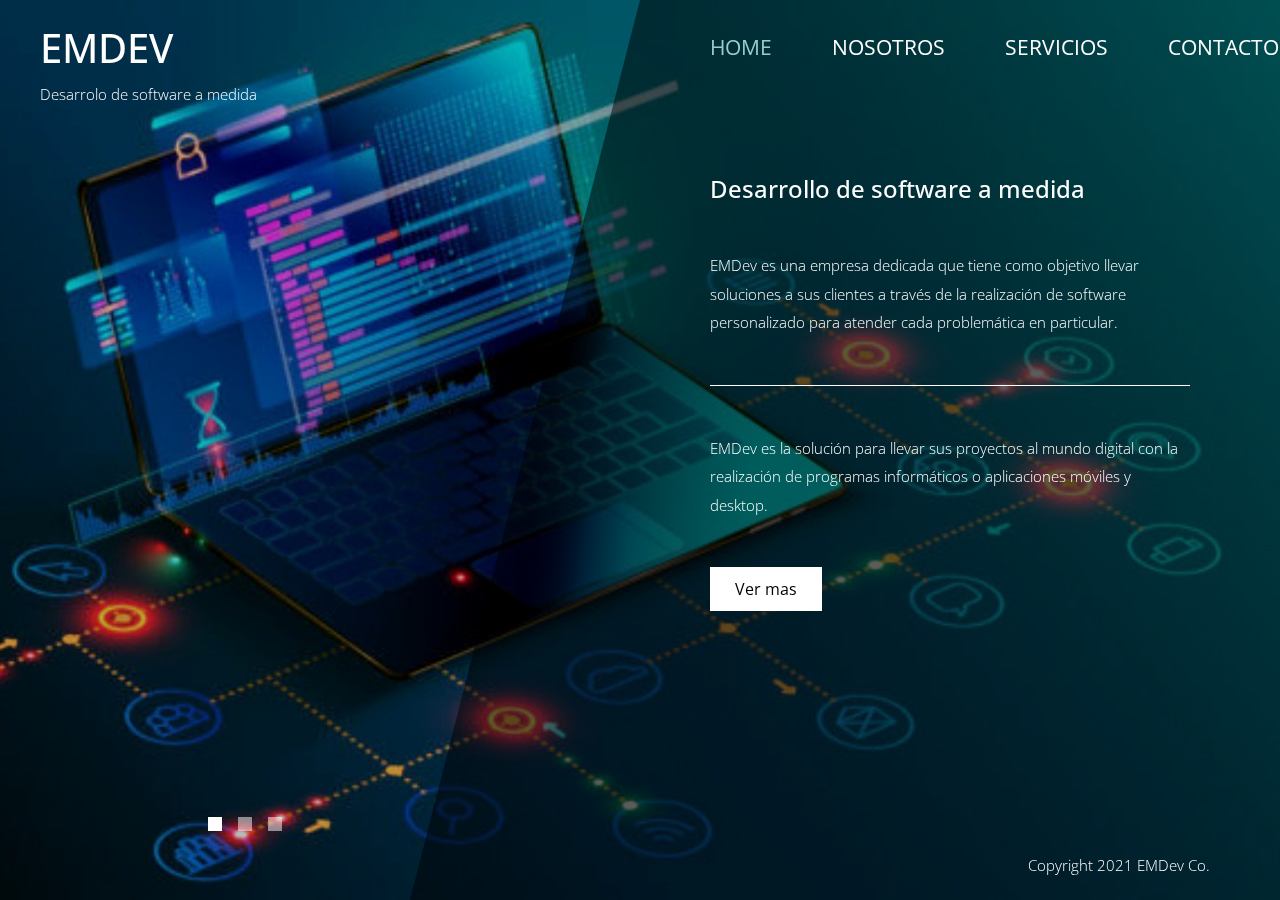
<file: index.html>
<!DOCTYPE html>
<html lang="en">

<head>
    <meta charset="UTF-8">
    <meta name="viewport" content="width=device-width, initial-scale=1.0">
    <meta http-equiv="X-UA-Compatible" content="ie=edge">
    <link rel="icon" type="image/x-icon" href="img/icono.ico" />
    <title>EMDev</title>
    <link href="https://fonts.googleapis.com/css?family=Open+Sans:300,400" rel="stylesheet" /> <!-- https://fonts.google.com/ -->
    <link href="css/bootstrap.min.css" rel="stylesheet" /> <!-- https://getbootstrap.com/ -->
    <link href="fontawesome/css/all.min.css" rel="stylesheet" /> <!-- https://fontawesome.com/ -->
    <link href="css/templatemo-diagoona.css" rel="stylesheet" />

</head>

<body>
    <div class="tm-container">        
        <div>
            <div class="tm-row pt-4">
                <div class="tm-col-left">
                    <div class="tm-site-header media">
                        <!--i class="fas fa-umbrella-beach fa-3x mt-1 tm-logo"></i-->
                        <div class="media-body">
                            <h1 class="tm-sitename text-uppercase">EMDev</h1>
                            <p class="tm-slogon">Desarrolo de software a medida</p>
                        </div>        
                    </div>
                </div>
                <div class="tm-col-right">
                    <nav class="navbar navbar-expand-lg" id="tm-main-nav">
                        <button class="navbar-toggler toggler-example mr-0 ml-auto" type="button" 
                            data-toggle="collapse" data-target="#navbar-nav" 
                            aria-controls="navbar-nav" aria-expanded="false" aria-label="Toggle navigation">
                            <span><i class="fas fa-bars"></i></span>
                        </button>
                        <div class="collapse navbar-collapse tm-nav" id="navbar-nav">
                            <ul class="navbar-nav text-uppercase">
                                <li class="nav-item active">
                                    <a class="nav-link tm-nav-link" href="#">Home<span class="sr-only">(current)</span></a>
                                </li>
                                <li class="nav-item">
                                    <a class="nav-link tm-nav-link" href="about.html">Nosotros</a>
                                </li>
                                <li class="nav-item">
                                    <a class="nav-link tm-nav-link" href="services.html">Servicios</a>
                                </li>                                                          
                                <li class="nav-item">
                                    <a class="nav-link tm-nav-link" href="contact.html">Contacto</a>
                                </li>
                            </ul>                            
                        </div>                        
                    </nav>
                </div>
            </div>
            
            <div class="tm-row">
                <div class="tm-col-left"></div>
                <main class="tm-col-right">
                    <section class="tm-content">
                        <h2 class="mb-5 tm-content-title">Desarrollo de software a medida</h2>
                        <p class="mb-5">EMDev es una empresa dedicada que tiene como objetivo llevar soluciones a sus clientes a través de la realización de software personalizado para atender cada problemática en particular.</p>
                        <hr class="mb-5">
                        <p class="mb-5">EMDev es la solución para llevar sus proyectos al mundo digital con la realización de programas informáticos o aplicaciones móviles y desktop.</p>                        
                        <a href="about.html" class="btn btn-primary">Ver mas</a>
                    </section>
                </main>
            </div>
        </div>        

        <div class="tm-row">
            <div class="tm-col-left text-center">            
                <ul class="tm-bg-controls-wrapper">
                    <li class="tm-bg-control active" data-id="0"></li>
                    <li class="tm-bg-control" data-id="1"></li>
                    <li class="tm-bg-control" data-id="2"></li>
                </ul>            
            </div>        
            <div class="tm-col-right tm-col-footer">
                <footer class="tm-site-footer text-right">
                    <p class="mb-0">Copyright 2021 EMDev Co.</p> 
                </footer>
            </div>  
        </div>

        <!-- Diagonal background design -->
        <div class="tm-bg">
            <div class="tm-bg-left"></div>
            <div class="tm-bg-right"></div>
        </div>
    </div>

    <script src="js/jquery-3.4.1.min.js"></script>
    <script src="js/bootstrap.min.js"></script>
    <script src="js/jquery.backstretch.min.js"></script>
    <script src="js/templatemo-script.js"></script>
</body>
</html>
</file>
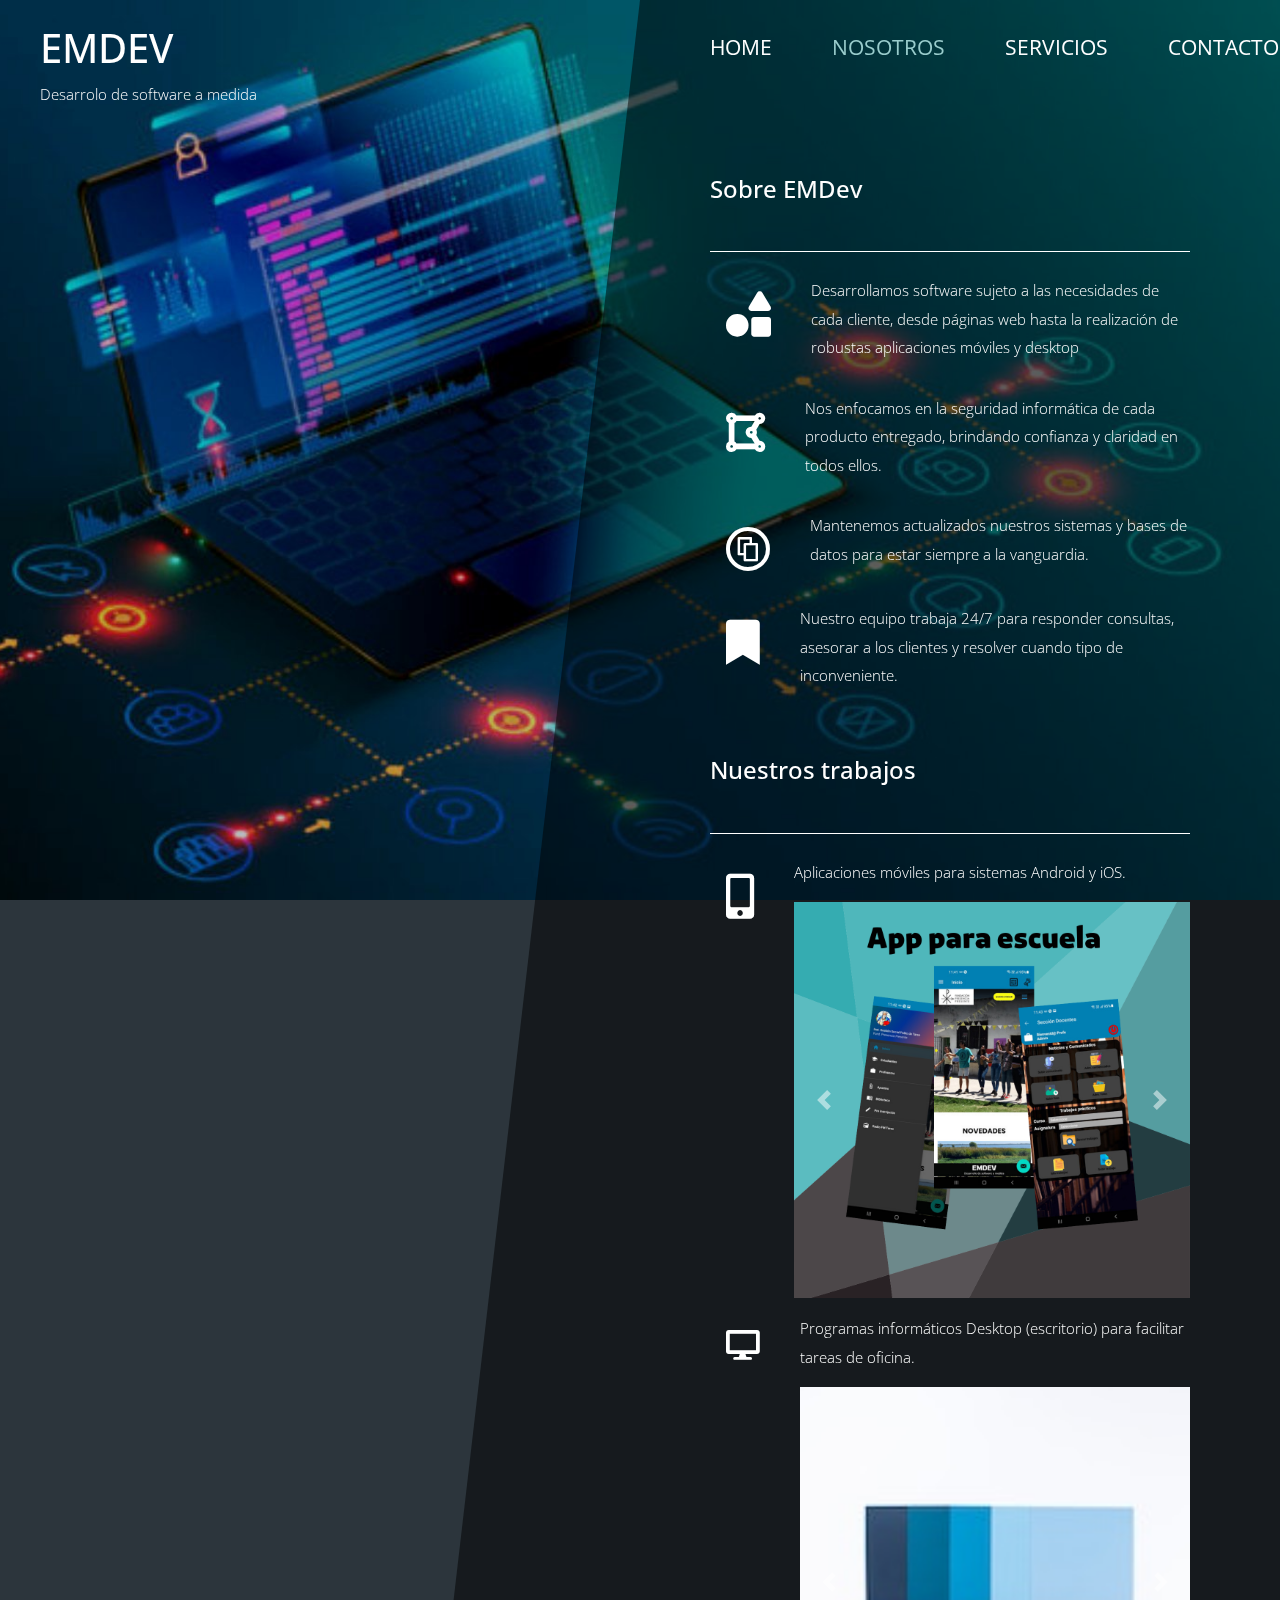
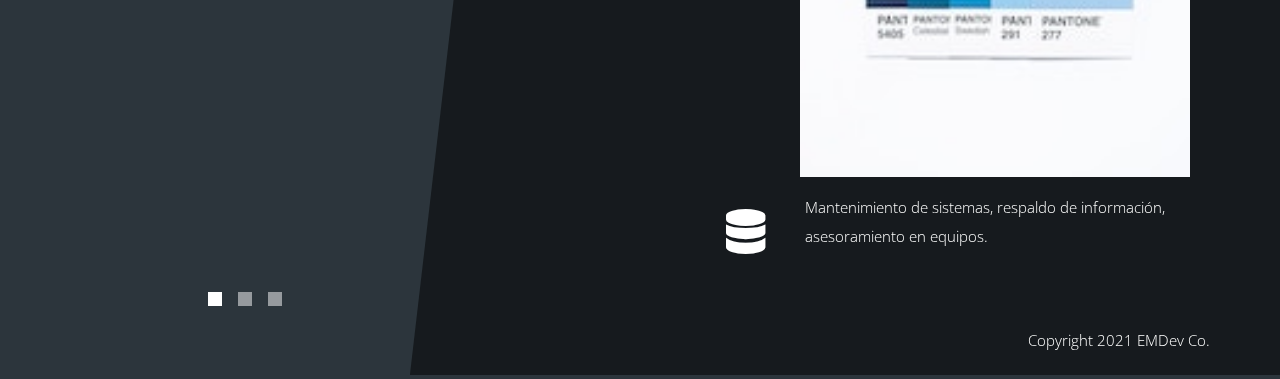
<file: about.html>
<!DOCTYPE html>
<html lang="en">

<head>
    <meta charset="UTF-8">
    <meta name="viewport" content="width=device-width, initial-scale=1.0">
    <meta http-equiv="X-UA-Compatible" content="ie=edge">
    <link rel="icon" type="image/x-icon" href="img/icono.ico" />
    <title>EMDev - Nosotros</title>
    <link href="https://fonts.googleapis.com/css?family=Open+Sans:300,400" rel="stylesheet" /> <!-- https://fonts.google.com/ -->
    <link href="css/bootstrap.min.css" rel="stylesheet" /> <!-- https://getbootstrap.com/ -->
    <link href="fontawesome/css/all.min.css" rel="stylesheet" /> <!-- https://fontawesome.com/ -->
    <link href="css/templatemo-diagoona.css" rel="stylesheet" />

</head>

<body>
    <div class="tm-container">        
        <div>
            <div class="tm-row pt-4">
                <div class="tm-col-left">
                    <div class="tm-site-header media">
                        <!--i class="fas fa-umbrella-beach fa-3x mt-1 tm-logo"></i-->
                        <div class="media-body">
                            <h1 class="tm-sitename text-uppercase">EMDev</h1>
                            <p class="tm-slogon">Desarrolo de software a medida</p>
                        </div>        
                    </div>
                </div>
                <div class="tm-col-right">
                    <nav class="navbar navbar-expand-lg" id="tm-main-nav">
                        <button class="navbar-toggler toggler-example mr-0 ml-auto" type="button" 
                            data-toggle="collapse" data-target="#navbar-nav" 
                            aria-controls="navbar-nav" aria-expanded="false" aria-label="Toggle navigation">
                            <span><i class="fas fa-bars"></i></span>
                        </button>
                        <div class="collapse navbar-collapse tm-nav" id="navbar-nav">
                            <ul class="navbar-nav text-uppercase">
                                <li class="nav-item">
                                    <a class="nav-link tm-nav-link" href="index.html">Home</a>
                                </li>
                                <li class="nav-item active">
                                    <a class="nav-link tm-nav-link" href="about.html">Nosotros<span class="sr-only">(current)</span></a>
                                </li>
                                <li class="nav-item">
                                    <a class="nav-link tm-nav-link" href="services.html">Servicios</a>
                                </li>                                                          
                                <li class="nav-item">
                                    <a class="nav-link tm-nav-link" href="contact.html">Contacto</a>
                                </li>
                            </ul>                            
                        </div>                        
                    </nav>
                </div>
            </div>
            
            <div class="tm-row">
                <div class="tm-col-left"></div>
                <main class="tm-col-right">
                    <section class="tm-content tm-about">
                        <h2 class="mb-5 tm-content-title">Sobre EMDev</h2>
                        <hr class="mb-4">
                        <div class="media my-3">
                            <i class="fas fa-shapes fa-3x p-3 mr-4"></i>
                            <div class="media-body">
                                <p>Desarrollamos software sujeto a las necesidades de cada cliente, desde páginas web hasta la realización de robustas aplicaciones móviles y desktop</p>
                            </div> 
                        </div>
                        <div class="media my-3">
                            <i class="fas fa-draw-polygon fa-3x p-3 mr-4"></i>
                            <div class="media-body">
                                <p>Nos enfocamos en la seguridad informática de cada producto entregado, brindando confianza y claridad en todos ellos.</p>
                            </div> 
                        </div>
                        <div class="media my-3">
                            <i class="fab fa-creative-commons-share fa-3x p-3 mr-4"></i>
                            <div class="media-body">
                                <p>Mantenemos actualizados nuestros sistemas y bases de datos para estar siempre a la vanguardia.</p>
                            </div> 
                        </div>
                        <div class="media my-3">
                            <i class="fas fa-bookmark fa-3x p-3 mr-4"></i>
                            <div class="media-body">
                                <p>Nuestro equipo trabaja 24/7 para responder consultas, asesorar a los clientes y resolver cuando tipo de inconveniente.</p>
                            </div> 
                        </div>                        
                    </section>

                    <section class="tm-content tm-about">
                        <h2 class="mb-5 tm-content-title">Nuestros trabajos</h2>
                        <hr class="mb-4">
                        <div class="media my-3">
                            <!--i class="fas fa-shapes fa-3x p-3 mr-4"></i-->
                            <i class="fas fa-mobile-alt fa-3x p-3 mr-4"></i>
                            <div class="media-body">
                                <p>Aplicaciones móviles para sistemas Android y iOS.</p>
                                <div id="carouselExampleControls" class="carousel slide" data-ride="carousel">
                                    <div class="carousel-inner">
                                      <div class="carousel-item active">
                                        <img class="d-block w-100" src="img/app-escolar.png" alt="First slide">
                                      </div>
                                      <div class="carousel-item">
                                        <img class="d-block w-100" src="img/app-emprendimientos.png" alt="Second slide">
                                      </div>
                                      <div class="carousel-item">
                                        <img class="d-block w-100" src="img/app-negocios.png" alt="Third slide">
                                      </div>
                                    </div>
                                    <a class="carousel-control-prev" href="#carouselExampleControls" role="button" data-slide="prev">
                                      <span class="carousel-control-prev-icon" aria-hidden="true"></span>
                                      <span class="sr-only">Anterior</span>
                                    </a>
                                    <a class="carousel-control-next" href="#carouselExampleControls" role="button" data-slide="next">
                                      <span class="carousel-control-next-icon" aria-hidden="true"></span>
                                      <span class="sr-only">Siguiente</span>
                                    </a>
                                </div>
                            </div> 
                        </div>
                        <div class="media my-3">
                            <i class="fas fa-desktop fa-2x p-3 mr-4"></i>
                            <div class="media-body">
                                <p>Programas informáticos Desktop (escritorio) para facilitar tareas de oficina.</p>
                                <div id="carouselExampleControls1" class="carousel slide" data-ride="carousel">
                                    <div class="carousel-inner">
                                      <div class="carousel-item active">
                                        <img class="d-block w-100" src="img/services-1.jpg" alt="First slide">
                                      </div>
                                      <div class="carousel-item">
                                        <img class="d-block w-100" src="img/services-2.jpg" alt="Second slide">
                                      </div>
                                      <div class="carousel-item">
                                        <img class="d-block w-100" src="img/services-3.jpg" alt="Third slide">
                                      </div>
                                    </div>
                                    <a class="carousel-control-prev" href="#carouselExampleControls1" role="button" data-slide="prev">
                                      <span class="carousel-control-prev-icon" aria-hidden="true"></span>
                                      <span class="sr-only">Anterior</span>
                                    </a>
                                    <a class="carousel-control-next" href="#carouselExampleControls1" role="button" data-slide="next">
                                      <span class="carousel-control-next-icon" aria-hidden="true"></span>
                                      <span class="sr-only">Siguiente</span>
                                    </a>
                                </div>
                            </div> 
                        </div>
                        <div class="media my-3">
                            <i class="fas fa-database fa-3x p-3 mr-4"></i>
                            <div class="media-body">
                                <p>Mantenimiento de sistemas, respaldo de información, asesoramiento en equipos.</p>
                            </div> 
                        </div>                       
                    </section>
                </main>
           
            </div>
        </div>        

        <div class="tm-row">
            <div class="tm-col-left text-center">            
                <ul class="tm-bg-controls-wrapper">
                    <li class="tm-bg-control active" data-id="0"></li>
                    <li class="tm-bg-control" data-id="1"></li>
                    <li class="tm-bg-control" data-id="2"></li>
                </ul>            
            </div>        
            <div class="tm-col-right tm-col-footer">
                <footer class="tm-site-footer text-right">
                    <p class="mb-0">Copyright 2021 EMDev Co.</p> 
                </footer>
            </div>   
        </div>        

        <!-- Diagonal background design -->
        <div class="tm-bg">
            <div class="tm-bg-left"></div>
            <div class="tm-bg-right"></div>
        </div>
    </div>

    <script src="js/jquery-3.4.1.min.js"></script>
    <script src="js/bootstrap.min.js"></script>
    <script src="js/jquery.backstretch.min.js"></script>
    <script src="js/templatemo-script.js"></script>
</body>
</html>
</file>
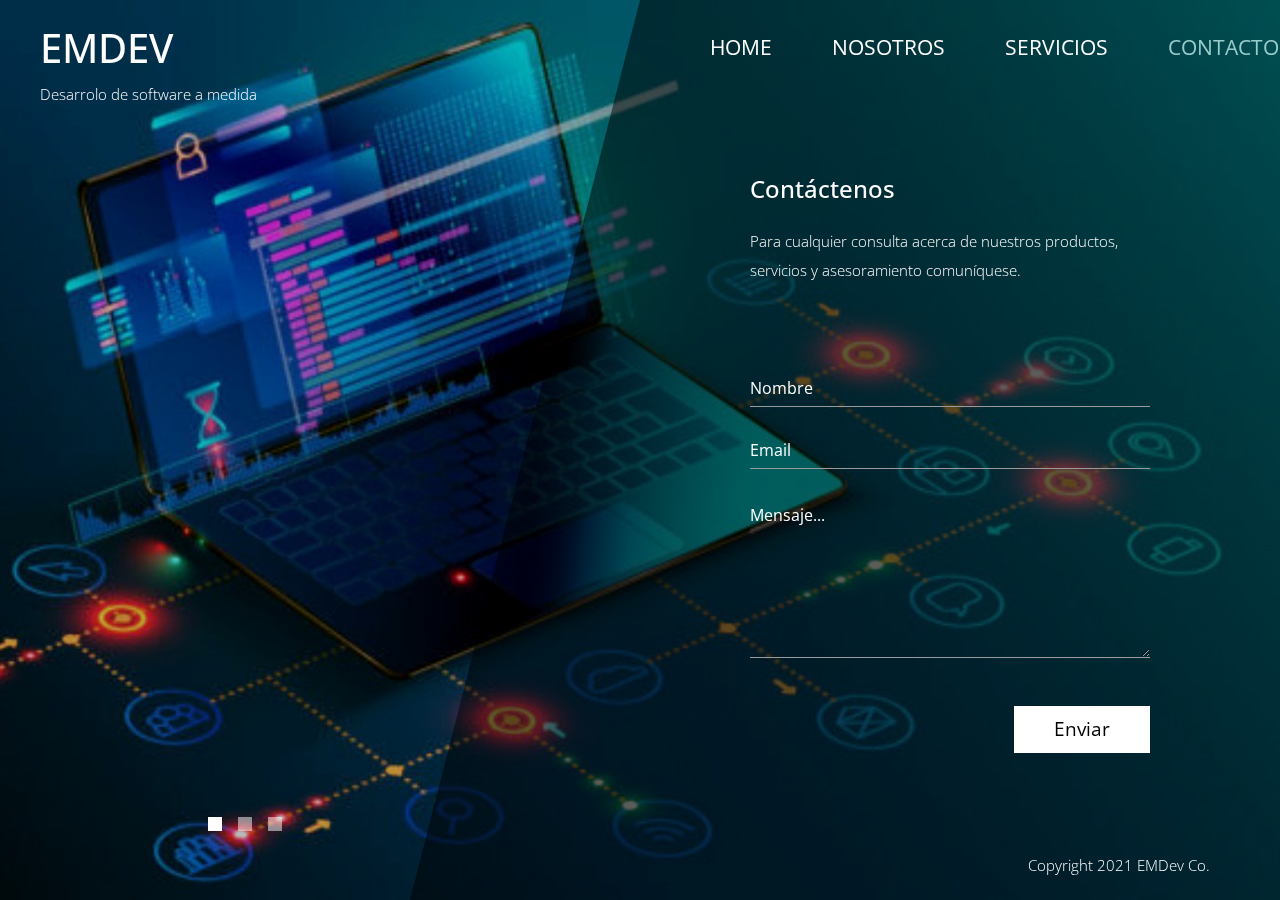
<file: contact.html>
<!DOCTYPE html>
<html lang="en">

<head>
    <meta charset="UTF-8">
    <meta name="viewport" content="width=device-width, initial-scale=1.0">
    <meta http-equiv="X-UA-Compatible" content="ie=edge">
    <link rel="icon" type="image/x-icon" href="img/icono.ico" />
    <title>EMDev - Contacto</title>
    <link href="https://fonts.googleapis.com/css?family=Open+Sans:300,400" rel="stylesheet" /> <!-- https://fonts.google.com/ -->
    <link href="css/bootstrap.min.css" rel="stylesheet" /> <!-- https://getbootstrap.com/ -->
    <link href="fontawesome/css/all.min.css" rel="stylesheet" /> <!-- https://fontawesome.com/ -->
    <link href="css/templatemo-diagoona.css" rel="stylesheet" />

</head>
<body>
    <div class="tm-container">
        <div>
            <div class="tm-row pt-4">
                <div class="tm-col-left">
                    <div class="tm-site-header media">
                        <!--i class="fas fa-umbrella-beach fa-3x mt-1 tm-logo"></i-->
                        <div class="media-body">
                            <h1 class="tm-sitename text-uppercase">EMDev</h1>
                            <p class="tm-slogon">Desarrolo de software a medida</p>
                        </div>        
                    </div>
                </div>
                <div class="tm-col-right">
                    <nav class="navbar navbar-expand-lg" id="tm-main-nav">
                        <button class="navbar-toggler toggler-example mr-0 ml-auto" type="button" 
                            data-toggle="collapse" data-target="#navbar-nav" 
                            aria-controls="navbar-nav" aria-expanded="false" aria-label="Toggle navigation">
                            <span><i class="fas fa-bars"></i></span>
                        </button>
                        <div class="collapse navbar-collapse tm-nav" id="navbar-nav">
                            <ul class="navbar-nav text-uppercase">
                                <li class="nav-item">
                                    <a class="nav-link tm-nav-link" href="index.html">Home</a>
                                </li>
                                <li class="nav-item">
                                    <a class="nav-link tm-nav-link" href="about.html">Nosotros</a>
                                </li>
                                <li class="nav-item">
                                    <a class="nav-link tm-nav-link" href="services.html">Servicios</a>
                                </li>                                                          
                                <li class="nav-item active">
                                    <a class="nav-link tm-nav-link" href="contact.html">Contacto<span class="sr-only">(current)</span></a>
                                </li>
                            </ul>                            
                        </div>                        
                    </nav>
                </div>
            </div>
            
            <div class="tm-row">
                <div class="tm-col-left"></div>
                <main class="tm-col-right tm-contact-main"> <!-- Content -->
                    <section class="tm-content tm-contact">
                        <h2 class="mb-4 tm-content-title">Contáctenos</h2>
                        <p class="mb-85">Para cualquier consulta acerca de nuestros productos, servicios y asesoramiento comuníquese.</p>
                        <form id="contact-form" action="https://formsubmit.co/emdev.corporation@gmail.com" method="POST">
                            <input type="hidden" name="_subject" value="Contacto EMDev">
                            <input type="hidden" name="_next" value="http://emdev.byethost24.com/index.html">
                            <div class="form-group mb-4">
                                <input type="text" name="name" class="form-control" placeholder="Nombre" required="" />
                            </div>
                            <div class="form-group mb-4">
                                <input type="email" name="email" class="form-control" placeholder="Email" required="" />
                            </div>
                            <div class="form-group mb-5">
                                <textarea rows="6" name="message" class="form-control" placeholder="Mensaje..." required=""></textarea>
                            </div>
                            <div class="text-right">
                                <button type="submit" class="btn btn-big btn-primary">Enviar</button>
                            </div>
                        </form>
                    </section>
                </main>
            </div>
        </div>        

        <div class="tm-row">
            <div class="tm-col-left text-center">            
                <ul class="tm-bg-controls-wrapper">
                    <li class="tm-bg-control active" data-id="0"></li>
                    <li class="tm-bg-control" data-id="1"></li>
                    <li class="tm-bg-control" data-id="2"></li>
                </ul>            
            </div>        
            <div class="tm-col-right tm-col-footer">
                <footer class="tm-site-footer text-right">
                    <p class="mb-0">Copyright 2021 EMDev Co.</p> 
                </footer>
            </div>  
        </div>

        <div class="tm-bg"> <!-- Diagonal background design -->
            <div class="tm-bg-left"></div>
            <div class="tm-bg-right"></div>
        </div>
    </div>

    <script src="js/jquery-3.4.1.min.js"></script>
    <script src="js/bootstrap.min.js"></script>
    <script src="js/jquery.backstretch.min.js"></script>
    <script src="js/templatemo-script.js"></script>
</body>
</html>
</file>
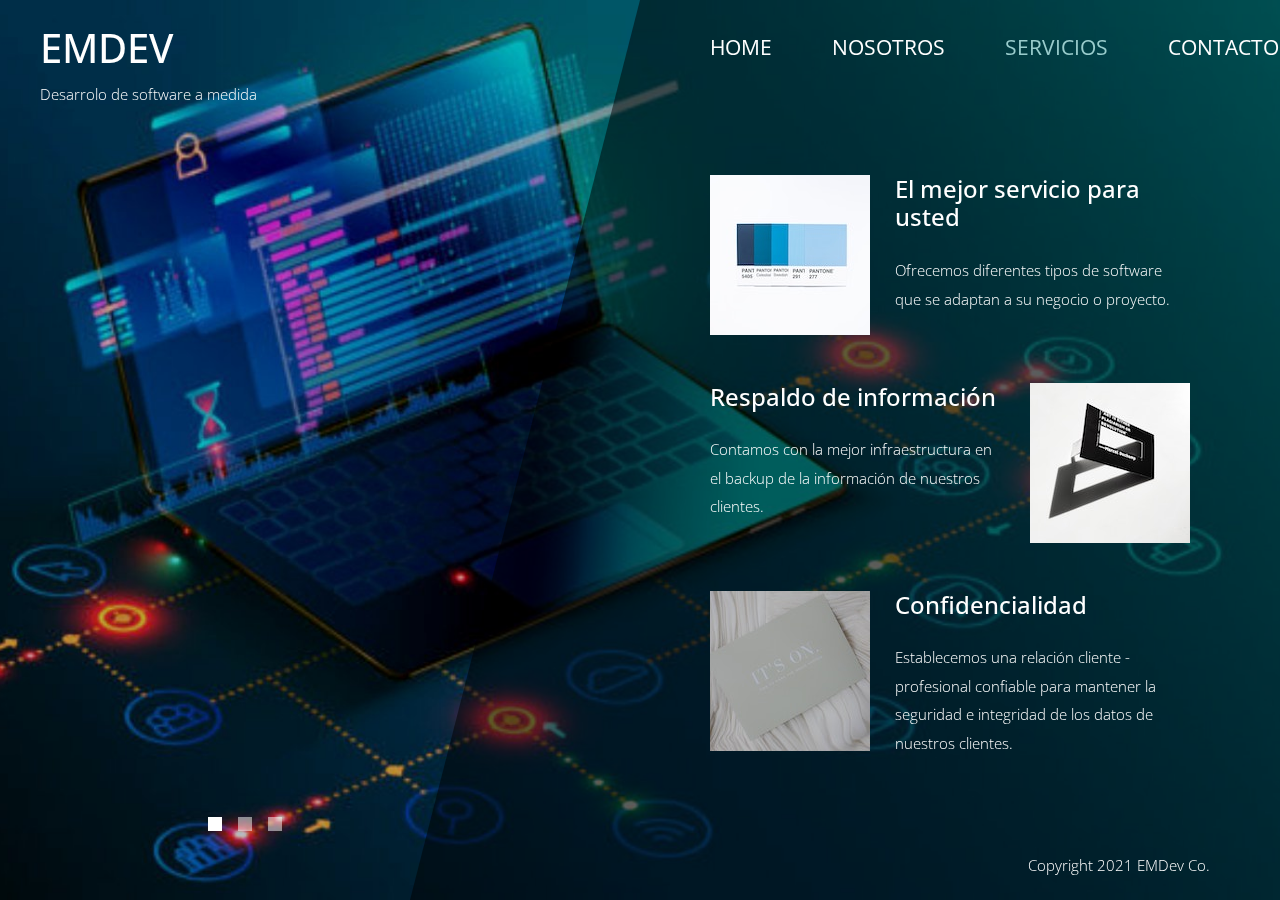
<file: services.html>
<!DOCTYPE html>
<html lang="en">

<head>
    <meta charset="UTF-8">
    <meta name="viewport" content="width=device-width, initial-scale=1.0">
    <meta http-equiv="X-UA-Compatible" content="ie=edge">
    <link rel="icon" type="image/x-icon" href="img/icono.ico" />
    <title>EMDev - Servicios</title>
    <link href="https://fonts.googleapis.com/css?family=Open+Sans:300,400" rel="stylesheet" /> <!-- https://fonts.google.com/ -->
    <link href="css/bootstrap.min.css" rel="stylesheet" /> <!-- https://getbootstrap.com/ -->
    <link href="fontawesome/css/all.min.css" rel="stylesheet" /> <!-- https://fontawesome.com/ -->
    <link href="css/templatemo-diagoona.css" rel="stylesheet" />

</head>

<body>
    <div class="tm-container">        
        <div>
            <div class="tm-row pt-4">
                <div class="tm-col-left">
                    <div class="tm-site-header media">
                        <!--i class="fas fa-umbrella-beach fa-3x mt-1 tm-logo"></i-->
                        <div class="media-body">
                            <h1 class="tm-sitename text-uppercase">EMDev</h1>
                            <p class="tm-slogon">Desarrolo de software a medida</p>
                        </div>        
                    </div>
                </div>
                <div class="tm-col-right">
                    <nav class="navbar navbar-expand-lg" id="tm-main-nav">
                        <button class="navbar-toggler toggler-example mr-0 ml-auto" type="button" 
                            data-toggle="collapse" data-target="#navbar-nav" 
                            aria-controls="navbar-nav" aria-expanded="false" aria-label="Toggle navigation">
                            <span><i class="fas fa-bars"></i></span>
                        </button>
                        <div class="collapse navbar-collapse tm-nav" id="navbar-nav">
                            <ul class="navbar-nav text-uppercase">
                                <li class="nav-item">
                                    <a class="nav-link tm-nav-link" href="index.html">Home</a>
                                </li>
                                <li class="nav-item">
                                    <a class="nav-link tm-nav-link" href="about.html">Nosotros</a>
                                </li>
                                <li class="nav-item active">
                                    <a class="nav-link tm-nav-link" href="services.html">Servicios<span class="sr-only">(current)</span></a>
                                </li>                          
                                <li class="nav-item">
                                    <a class="nav-link tm-nav-link" href="contact.html">Contacto</a>
                                </li>
                            </ul>                            
                        </div>                        
                    </nav>
                </div>
            </div>
            
            <div class="tm-row">
                <div class="tm-col-left"></div>
                <main class="tm-col-right">
                    <section class="tm-content">
                        <div class="media my-3 mb-5 tm-service-media tm-service-media-img-l">
                            <img src="img/services-1.jpg" alt="Image" class="tm-service-img">
                            <div class="media-body tm-service-text">
                                <h2 class="mb-4 tm-content-title">El mejor servicio para usted</h2>
                                <p>Ofrecemos diferentes tipos de software que se adaptan a su negocio o proyecto.</p>
                            </div> 
                        </div>
                        <div class="media my-3 mb-5 tm-service-media">                            
                            <div class="media-body tm-service-text">
                                <h2 class="mb-4 tm-content-title">Respaldo de información</h2>
                                <p>Contamos con la mejor infraestructura en el backup de la información de nuestros clientes.</p>
                            </div> 
                            <img src="img/services-2.jpg" alt="Image" class="tm-service-img-r">
                        </div>
                        <div class="media my-3 tm-service-media tm-service-media-img-l">
                            <img src="img/services-3.jpg" alt="Image" class="tm-service-img">
                            <div class="media-body tm-service-text">
                                <h2 class="mb-4 tm-content-title">Confidencialidad</h2>
                                <p>Establecemos una relación cliente - profesional confiable para mantener la seguridad e integridad de los datos de nuestros clientes.</p>
                        
                            </div> 
                        </div>                      
                    </section>
                </main>
            </div>
        </div>        

        <div class="tm-row">
            <div class="tm-col-left text-center">            
                <ul class="tm-bg-controls-wrapper">
                    <li class="tm-bg-control active" data-id="0"></li>
                    <li class="tm-bg-control" data-id="1"></li>
                    <li class="tm-bg-control" data-id="2"></li>
                </ul>            
            </div>        
            <div class="tm-col-right tm-col-footer">
                <footer class="tm-site-footer text-right">
                    <p class="mb-0">Copyright 2021 EMDev Co.</p> 
                </footer>
            </div>  
        </div>        

        <!-- Diagonal background design -->
        <div class="tm-bg">
            <div class="tm-bg-left"></div>
            <div class="tm-bg-right"></div>
        </div>
    </div>

    <script src="js/jquery-3.4.1.min.js"></script>
    <script src="js/bootstrap.min.js"></script>
    <script src="js/jquery.backstretch.min.js"></script>
    <script src="js/templatemo-script.js"></script>
</body>

</html>
</file>
<file: css/templatemo-diagoona.css>
body {
    font-family: 'Open Sans', Arial, sans-serif;
    font-size: 15px;
    font-weight: 300;
    overflow-x: hidden;
    color: white;
    background-color: #2C353C;
}

a { 
    transition: all 0.3s ease; 
    text-decoration: none;
}

ul { padding: 0; }
a:hover { text-decoration: none; }
button:focus { outline: none; }
p { line-height: 1.9; }
.tm-logo { margin-right: 20px; }
.tm-slogan { font-size: 0.8rem; }

/* Navigation */
.navbar-toggler {
    padding: 8px 15px;
    border: 0;
    border-radius: 0;
    transform: skewX(-15deg);
    background-color: rgba(0,0,0,0.5);
    color: white;    
}

.navbar-toggler i { transform: skewX(15deg); }

.navbar-expand-lg {
    padding-left: 0;
    padding-right: 0;
}

.navbar-expand-lg .navbar-nav .nav-link { padding: 0; }

.navbar-expand-lg .navbar-nav .tm-nav-link {
    font-size: 1.3rem;
    font-weight: 400;
    color: white;    
    padding-bottom: 30px;    
}

.nav-item { margin-right: 60px; }

.nav-item:last-child { margin-right: 0; }

.nav-item.active .tm-nav-link,
.nav-item:hover .tm-nav-link {
    color: #9CC;
}

/* Page Background */
.tm-bg {
    position: absolute;
    left: 0;
    right: 0;
    width: 100%;
    height: 100%;
    display: flex;
    z-index: -1000;
}

.tm-bg-left,
.tm-bg-right {
    position: relative;
    width: 50%;
    height: 100%;
}

.tm-bg-right { background-color: rgba(0,0,0,0.5); }

.tm-bg-left {
    border-right: 230px solid rgba(0,0,0,0.5);
    border-top: 100vh solid transparent;
}

.tm-bg-controls-wrapper {
    display: inline-block;
    margin-left: -150px;
}

.tm-bg-control {
    display: inline-block;
    width: 14px;
    height: 14px;
    background-color: rgba(255,255,255,0.5);
    margin: 6px;
    cursor: pointer;
}

.tm-bg-control.active,
.tm-bg-control:hover {
    background-color: white;
}

.tm-container {
    width: 100%;
    height: 100%;
    min-height: 100vh;
    position: relative;
    display: flex;
    flex-direction: column;
    justify-content: space-between;  
}

.tm-row { display: flex; }

.tm-col-left {
    width: 50%;
    height: 100%;
    padding-left: 40px;  
    padding-right: 40px;
}

.tm-col-right {
    width: 50%;
    height: 100%;
    padding-left: 70px;
    padding-right: 70px;
}

.tm-content {
    max-width: 660px;
    margin-top: 50px;
    padding-right: 20px;
}

.tm-about { max-width: 525px; }

::-webkit-scrollbar {
    -webkit-appearance: none;
    width: 10px;
}
  
::-webkit-scrollbar-thumb {
    border-radius: 5px;
    background-color: rgba(255,255,255,.8);
    box-shadow: 0 0 1px rgba(255,255,255,.8);
}

.tm-content-title { font-size: 1.5rem; }
hr { border-top: 1px solid white; }

.btn {
    padding: 10px 25px;
    border-radius: 0;
}

.btn-big {
    padding: 9px 40px;
    font-size: 1.2rem;;
}

.btn-primary {
    background-color: white;
    color: black;
    border: 0;
}

.btn-primary:hover {
    background-color: #9CC;
    color: black;
}

.tm-site-footer {
    padding: 40px 0 20px;
    max-width: 660px;
    font-size: 0.95rem;
}

.tm-col-footer { padding-left: 0; }
.tm-text-link { color: white; }

.tm-text-link:hover,
.tm-text-link:focus {
    color: #9CC;
}

/* Service */ 
.tm-service-text { max-width: 365px; }
.tm-service-img { margin-right: 25px; }
.tm-service-img-r { margin-left: 25px; }

/* Contact */
.form-control,
textarea {    
    color: white;
    background-color: transparent;
    background-clip: padding-box;
    border: none;
    border-bottom: 1px solid #999A9B;
    border-radius: 0;
    transition: border-color 0.15s ease-in-out, box-shadow 0.15s ease-in-out;
    padding: 10px 0;
    font-family: 'Open Sans', Arial, sans-serif;
    font-size: 1rem;
    font-weight: 400;
    line-height: 1.5;
}

.form-control:focus {
    color: white;
    background-color: transparent;    
    box-shadow: none;
    border-color: #9CC;
    outline: none;
}

.mb-85 { margin-bottom: 85px; }
.tm-contact-main { max-width: 690px; }

.tm-contact {
    max-width: 420px;
    margin-left: auto;
    margin-right: auto;
}

.form-control::-webkit-input-placeholder { color: white; } /* Edge */  
.form-control:-ms-input-placeholder { color: white; } /* Internet Explorer 10-11 */  
.form-control::placeholder { color: white; }

@media (max-width: 1200px) {
    .nav-item { margin-right: 30px; }

    .tm-page-right {
        padding-left: 30px;
        padding-right: 30px;
    }
}

@media (max-width: 992px) {    
    .tm-nav {
        position: absolute;
        background: rgba(0, 0, 0, 0.8);
        color: white;
        top: 44px;
        right: 4px;
    }

    .navbar-expand-lg .navbar-nav .tm-nav-link {
        color: white;
        font-size: 1.1rem;
        padding: 13px 20px;
    }

    .nav-item { margin-right: 0; }

    .nav-item.active .tm-nav-link,
    .nav-item:hover .tm-nav-link {
        color: #9CC;
    }

    .tm-content { margin-top: 20px; }
    .tm-site-footer { padding-top: 40px; }
    .tm-col-left { width: 40%; }

    .tm-col-right {
        width: 60%;
        padding-left: 100px;
        padding-right: 30px;
    }
    
    .tm-col-footer { padding-left: 0; }
}

@media (max-width: 768px) {
    .tm-row { flex-direction: column; }

    .tm-col-left,
    .tm-col-right,
    .tm-bg-left,
    .tm-bg-right {
        width: 100%;
    }

    #tm-main-nav {
        position: fixed;
        top: 50px;
        right: 40px;
        padding-bottom: 0;
    }  
    
    .tm-bg { flex-direction: column; }

    .tm-bg-left {
        height: 200px;        
        border-bottom: 50px solid rgba(0,0,0,0.5);
        border-right: 0;
        border-top: 0;
    }

    .tm-bg-right { height: calc(100% - 200px); }

    .tm-bg-controls-wrapper {
        margin-left: 0;
        margin-top: 50px;
    }

    .tm-content {
        max-height: none;
        margin-top: 40px;
    }

    .tm-col-right {
        padding-top: 40px;
        padding-left: 30px;
    }

    .tm-col-footer {
        padding-left: 10px;
        padding-right: 10px;
    }
}

@media (max-width: 460px) {
    .tm-logo { margin-right: 15px; }
    .tm-sitename { font-size: 1.8rem; }
    .tm-slogon { font-size: 0.8rem; }
}

@media (max-width: 450px), (min-width: 768px) and (max-width: 830px), (min-width: 992px) and (max-width: 1040px) {
    .tm-service-media { flex-direction: column; }
    .tm-service-media-img-l { flex-direction: column-reverse; }
    .tm-service-text { margin-top: 20px; }
    .tm-service-img { margin-right: 0; }
    .tm-service-img-r { margin-left: 0; }
}
</file>
